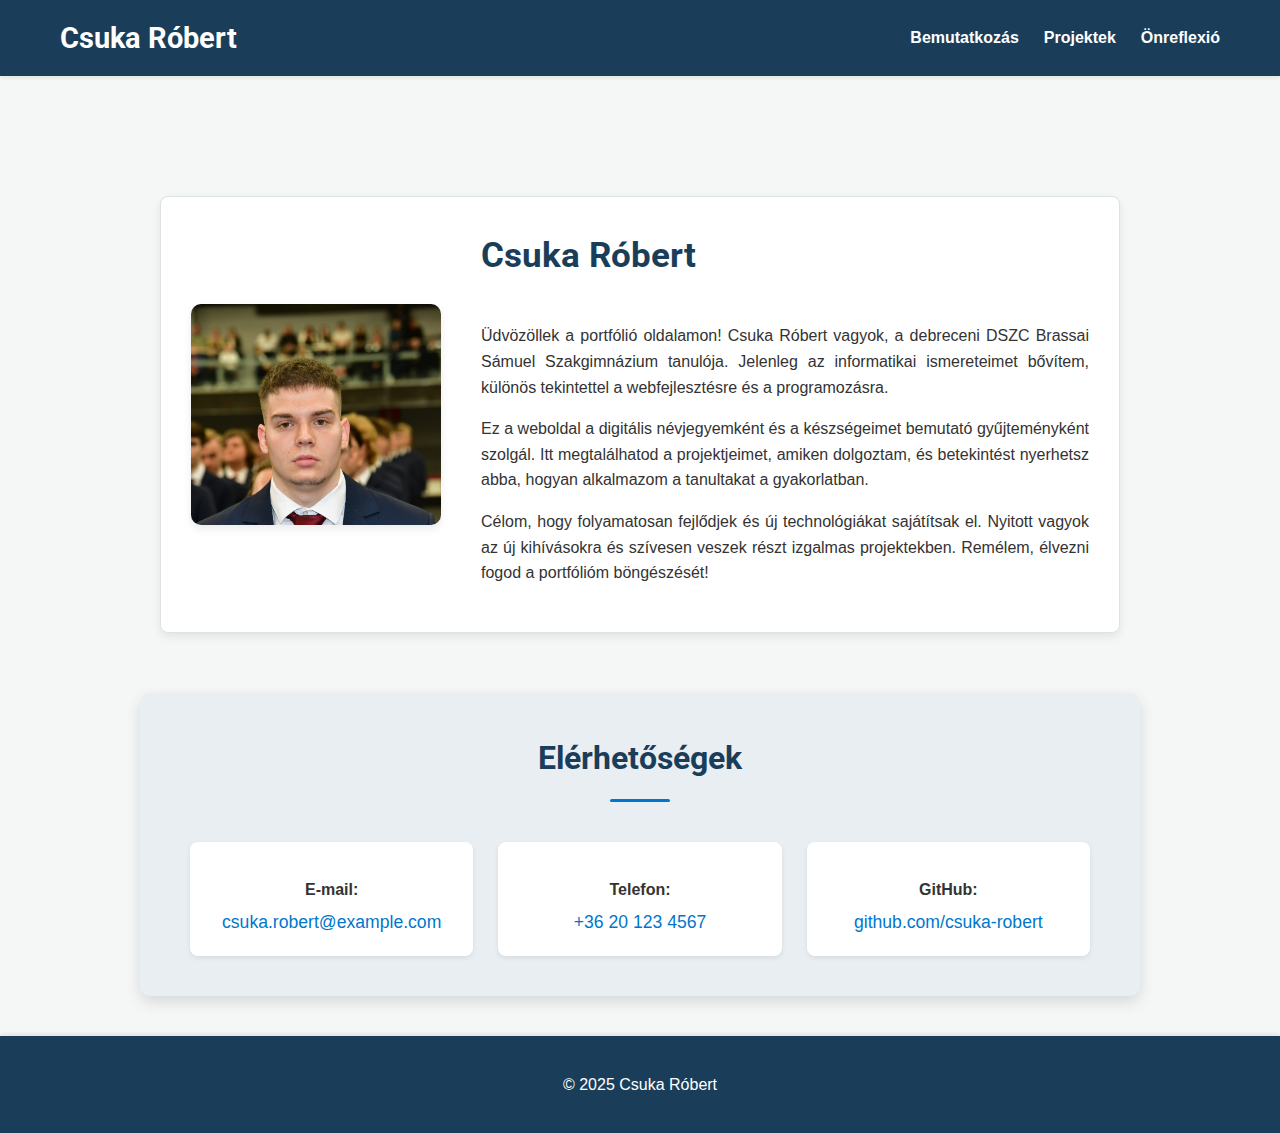
<file: index.html>
<!DOCTYPE html>
<html lang="hu">
    <head>
        <meta charset="UTF-8">
        <meta name="viewport" content="width=device-width, initial-scale=1.0">
        <title>Csuka Róbert Portfóliója</title>
        <link rel="stylesheet" href="style.css">
        <!-- Google Fonts link -->
        <link rel="preconnect" href="https://fonts.googleapis.com">
        <link rel="preconnect" href="https://fonts.gstatic.com" crossorigin>
        <link href="https://fonts.googleapis.com/css2?family=Roboto:wght@400;700&family=Open+Sans:wght@400;600&display=swap" rel="stylesheet">
    </head>
<body>

    <header>
        <div class="container"> <!-- CONTAINER HOZZÁADVA -->
            <nav class="navbar">
                <a href="index.html" class="logo">Csuka Róbert</a>
                <div class="hamburger" id="hamburger">
                    <span class="bar"></span>
                    <span class="bar"></span>
                    <span class="bar"></span>
                </div>
                <ul class="nav-links" id="nav-links">
                    <li><a href="index.html">Bemutatkozás</a></li>
                    <li><a href="projektek.html">Projektek</a></li>
                    <li><a href="onreflexio.htm">Önreflexió</a></li>

                </ul>
            </nav>
        </div> <!-- CONTAINER BEZÁRVA -->
    </header>

    <main>
        <div class="container"> <!-- CONTAINER HOZZÁADVA -->

             <section id="bemutatkozas">
                 <div class="bemutatkozas-tartalom">
                     <img src="images/profil_kep.jpeg" alt="Csuka Róbert profilképe helyőrző" class="profil-kep animate-on-scroll fade-in">

                     <div class="bemutatkozas-szoveg">
                         <h2 class="animate-on-scroll fade-in">Csuka Róbert</h2>
                         <p class="animate-on-scroll fade-in">
                             Üdvözöllek a portfólió oldalamon! Csuka Róbert vagyok, a debreceni DSZC Brassai Sámuel Szakgimnázium tanulója. Jelenleg az informatikai ismereteimet bővítem, különös tekintettel a webfejlesztésre és a programozásra.
                         </p>
                         <p class="animate-on-scroll fade-in">
                             Ez a weboldal a digitális névjegyemként és a készségeimet bemutató gyűjteményként szolgál. Itt megtalálhatod a projektjeimet, amiken dolgoztam, és betekintést nyerhetsz abba, hogyan alkalmazom a tanultakat a gyakorlatban.
                         </p>
                         <p class="animate-on-scroll fade-in">
                             Célom, hogy folyamatosan fejlődjek és új technológiákat sajátítsak el. Nyitott vagyok az új kihívásokra és szívesen veszek részt izgalmas projektekben. Remélem, élvezni fogod a portfólióm böngészését!
                         </p>
                     </div>
                 </div>
             </section>
             <section id="elerhetosegek" class="animate-on-scroll fade-in">
                <h2>Elérhetőségek</h2>
                <div class="elerhetoseg-lista">
                    <div class="elerhetoseg-elem">
                        <i class="fas fa-envelope icon"></i> <!-- E-mail ikon -->
                        <span>E-mail:</span> <a href="mailto:csuka.robert@example.com">csuka.robert@example.com</a>
                    </div>
                    <div class="elerhetoseg-elem">
                        <i class="fas fa-phone icon"></i> <!-- Telefon ikon -->
                        <span>Telefon:</span> <a href="tel:+36201234567">+36 20 123 4567</a>
                    </div>
                    <div class="elerhetoseg-elem">
                        <i class="fab fa-github icon"></i> <!-- GitHub ikon -->
                        <span>GitHub:</span> <a href="https://github.com/Robivaok1908" target="_blank">github.com/csuka-robert</a>
                    </div>
                    <!-- Ide jöhetnek további elérhetőségek, pl. weboldal, Twitter, stb. -->
                </div>
            </section>
            <!-- ELÉRHETŐSÉGEK SZEKCIÓ VÉGE -->

             <!-- További bemutatkozó tartalom -->
             <!-- Esetleg további szekciók ide -->

        </div> <!-- CONTAINER BEZÁRVA -->
    </main>
    
    <footer>
        <div class="container"> <!-- CONTAINER HOZZÁADVA -->
            <p>© 2025 Csuka Róbert</p>
        </div> <!-- CONTAINER BEZÁRVA -->
    </footer>

    <script src="script.js"></script>
</body>
</html>
</file>
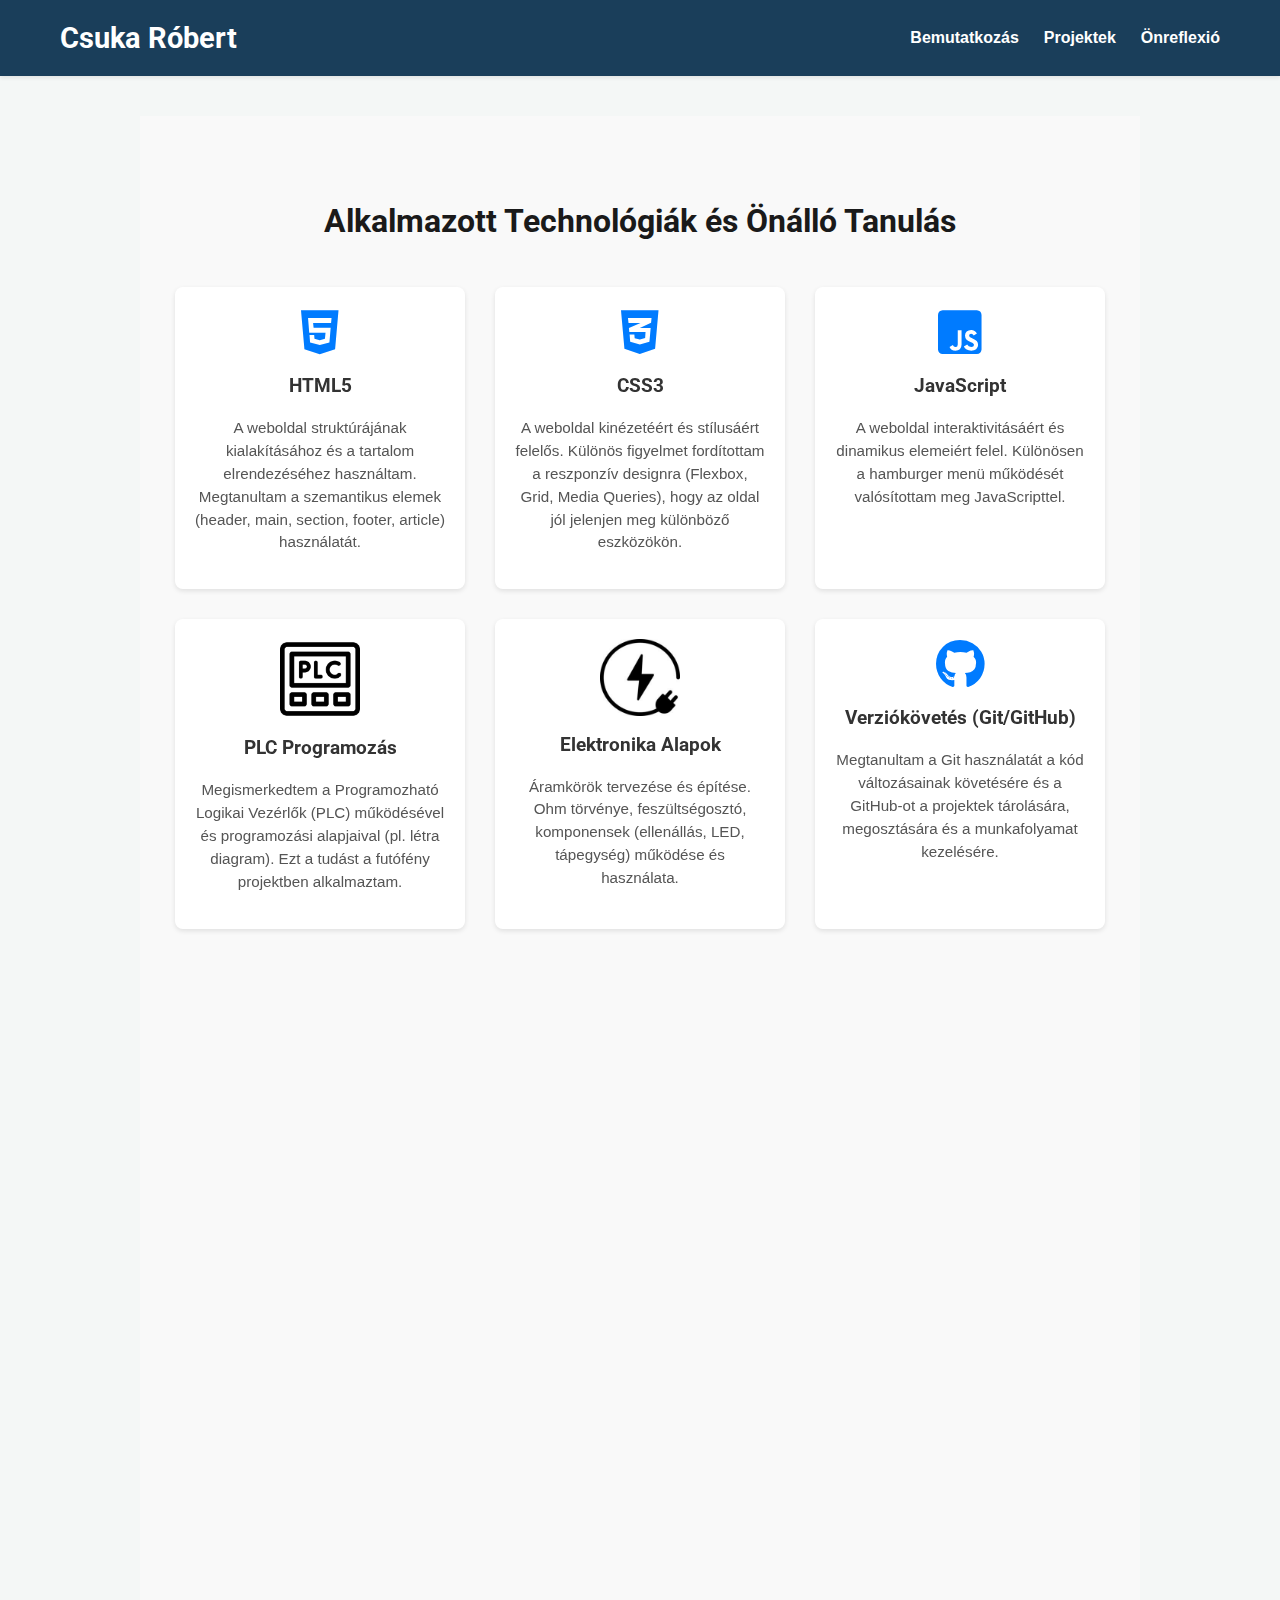
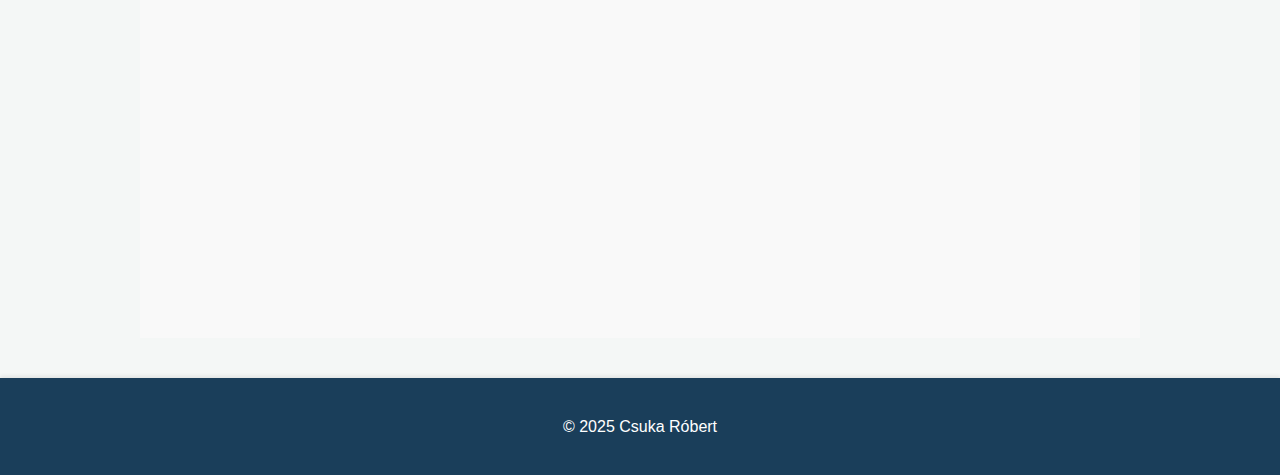
<file: onreflexio.htm>
<!DOCTYPE html>
<html lang="hu">
<head>
    <meta charset="UTF-8">
    <meta name="viewport" content="width=device-width, initial-scale=1.0">
    <title>Csuka Róbert Portfóliója</title>
    <link rel="stylesheet" href="style.css">
    <link rel="stylesheet" href="https://cdnjs.cloudflare.com/ajax/libs/font-awesome/6.0.0/css/all.min.css">
    <link href="https://unpkg.com/aos@2.3.1/dist/aos.css" rel="stylesheet">
    <link rel="preconnect" href="https://fonts.googleapis.com">
    <link rel="preconnect" href="https://fonts.gstatic.com" crossorigin>
    <link href="https://fonts.googleapis.com/css2?family=Roboto:wght@400;700&family=Open+Sans:wght@400;600&display=swap" rel="stylesheet">

    <style>
        /* Itt adhatsz meg stílusokat, amik csak ezen az oldalon érvényesek,
           vagy felülírják a globális style.css-t. */

        .onreflexio-szekcio {
            padding: 80px 0;
            background-color: #f9f9f9;
            text-align: center;
        }

        .onreflexio-szekcio h1 {
            color: #1a1a1a;
            margin-bottom: 40px;
        }

        .technologia-grid {
            display: grid;
            grid-template-columns: repeat(auto-fit, minmax(280px, 1fr));
            gap: 30px;
            max-width: 1000px;
            margin: 0 auto;
            padding: 0 15px;
        }

        .technologia-kartya {
            background-color: #fff;
            border-radius: 8px;
            box-shadow: 0 2px 5px rgba(0,0,0,0.1);
            padding: 20px;
            text-align: center;
            transition: transform 0.3s ease, box-shadow 0.3s ease;
        }

        .technologia-kartya:hover {
            transform: translateY(-5px);
            box-shadow: 0 4px 8px rgba(0,0,0,0.2);
        }

        .technologia-kartya img {
            max-width: 80px;
            height: auto;
            margin-bottom: 15px;
            display: block;
            margin-left: auto;
            margin-right: auto;
        }

         .technologia-kartya i {
             font-size: 50px;
             color: #007bff;
             margin-bottom: 15px;
         }


        .technologia-kartya h3 {
            color: #333;
            margin-bottom: 10px;
        }

        .technologia-kartya p {
            color: #555;
            font-size: 0.95em;
            line-height: 1.5;
        }

        /* Stílus a szöveges blokkoknak */
        .onreflexio-szoveg {
             max-width: 800px;
             margin: 40px auto 0 auto;
             text-align: left;
             padding: 0 15px;
        }

        .onreflexio-szoveg h2 {
             color: #333;
             margin-bottom: 20px;
             text-align: center;
        }

         /* Stílus a tárhely blokknak */
         .tarhely-info {
             max-width: 800px;
             margin: 40px auto 0 auto;
             text-align: left;
             padding: 25px;
             background-color: #eef;
             border-left: 5px solid #007bff;
             border-radius: 5px;
             box-shadow: 0 2px 5px rgba(0,0,0,0.05);
         }

         .tarhely-info h2 {
             color: #007bff;
             margin-top: 0;
             margin-bottom: 15px;
              text-align: center;
         }

         .tarhely-info p {
             color: #444;
             line-height: 1.6;
         }

         /* Stílus a biztonsági megjegyzésnek */
         .security-note {
             font-size: 0.9em; /* Kicsit kisebb betűméret */
             color: #d9534f; /* Pirosas szín a figyelmeztetéshez */
             margin-top: 15px;
             padding-top: 15px;
             border-top: 1px dashed #ccc; /* Szakaszoló vonal */
         }


        /* Reszponzív stílusok */
        @media(max-width: 768px) {
             .onreflexio-szekcio {
                 padding: 40px 0;
             }
             .onreflexio-szekcio h1 {
                 margin-bottom: 30px;
             }
             .technologia-grid {
                 gap: 20px;
             }
             .technologia-kartya {
                 padding: 15px;
             }
             .technologia-kartya img {
                 max-width: 60px;
             }
              .technologia-kartya i {
                  font-size: 40px;
              }
              .onreflexio-szoveg, .tarhely-info {
                  margin-top: 30px;
                  padding: 0 15px;
              }
               .tarhely-info {
                   padding: 20px 15px;
               }
               .onreflexio-szoveg h2, .tarhely-info h2 {
                   margin-bottom: 15px;
               }
               .security-note {
                   margin-top: 10px;
                   padding-top: 10px;
               }
        }

    </style>
</head>
<body>

    <header>
        <div class="container"> <!-- CONTAINER HOZZÁADVA -->
            <nav class="navbar">
                <a href="index.html" class="logo">Csuka Róbert</a>
                <div class="hamburger" id="hamburger">
                    <span class="bar"></span>
                    <span class="bar"></span>
                    <span class="bar"></span>
                </div>
                <ul class="nav-links" id="nav-links">
                    <li><a href="index.html">Bemutatkozás</a></li>
                    <li><a href="projektek.html">Projektek</a></li>
                    <li><a href="onreflexio.htm">Önreflexió</a></li>

                </ul>
            </nav>
        </div> <!-- CONTAINER BEZÁRVA -->
    </header>

    <main>
        <section class="onreflexio-szekcio">
            <div class="container">
                <h1>Alkalmazott Technológiák és Önálló Tanulás</h1>

                <div class="technologia-grid">
                    <!-- Technológia kártyák (mint korábban) -->
                    <div class="technologia-kartya" data-aos="slide-left">
                         <i class="fab fa-html5"></i>
                        <h3>HTML5</h3>
                        <p>
                            A weboldal struktúrájának kialakításához és a tartalom elrendezéséhez használtam. Megtanultam a szemantikus elemek (header, main, section, footer, article) használatát.
                        </p>
                    </div>

                    <div class="technologia-kartya" data-aos="slide-left">
                         <i class="fab fa-css3-alt"></i>
                        <h3>CSS3</h3>
                        <p>
                            A weboldal kinézetéért és stílusáért felelős. Különös figyelmet fordítottam a reszponzív designra (Flexbox, Grid, Media Queries), hogy az oldal jól jelenjen meg különböző eszközökön.
                        </p>
                    </div>

                    <div class="technologia-kartya" data-aos="slide-left">
                         <i class="fab fa-js-square"></i>
                        <h3>JavaScript</h3>
                        <p>
                            A weboldal interaktivitásáért és dinamikus elemeiért felel. Különösen a hamburger menü működését valósítottam meg JavaScripttel.
                        </p>
                    </div>

                    <div class="technologia-kartya" data-aos="slide-left">
                         <img src="images/plcikon.png" alt="PLC ikon">
                        <h3>PLC Programozás</h3>
                        <p>
                            Megismerkedtem a Programozható Logikai Vezérlők (PLC) működésével és programozási alapjaival (pl. létra diagram). Ezt a tudást a futófény projektben alkalmaztam.
                        </p>
                    </div>

                     <div class="technologia-kartya" data-aos="slide-left">
                          <img src="images/electricity-icon-vector.jpg" alt="Elektronika ikon">
                         <h3>Elektronika Alapok</h3>
                         <p>
                             Áramkörök tervezése és építése. Ohm törvénye, feszültségosztó, komponensek (ellenállás, LED, tápegység) működése és használata.
                         </p>
                     </div>

                     <div class="technologia-kartya" data-aos="slide-left">
                          <i class="fab fa-github"></i>
                         <h3>Verziókövetés (Git/GitHub)</h3>
                         <p>
                             Megtanultam a Git használatát a kód változásainak követésére és a GitHub-ot a projektek tárolására, megosztására és a munkafolyamat kezelésére.
                         </p>
                     </div>

                    <!-- További technológia kártyák ide -->

                </div> <!-- End of .technologia-grid -->

                <!-- Önálló tanulási folyamat szöveg -->
                <div class="onreflexio-szoveg" data-aos="fade-up">
                    <h2>Önálló Tanulási Folyamat</h2>
                    <p>
                        Ez a portfólió weboldal és a rajta bemutatott projektek nagyrészt önálló tanulási folyamat eredményei. Számos online forrást (dokumentációk, tutorialok, online kurzusok), videót és fórumot használtam a szükséges ismeretek megszerzéséhez.
                        <br><br>
                        A webfejlesztés terén a  HTML, CSS és JavaScript  alapjait sajátítottam el, különös hangsúlyt fektetve a reszponzív designra, hogy az oldal minden eszközön jól használható legyen.
                        <br><br>
                        Az  ipari automatizálás és elektronika  területén a  PLC programozás  és az alapvető  elektronikai áramkörök  működését és tervezését tanulmányoztam. A projektek gyakorlati tapasztalatot nyújtottak a tanult elvek alkalmazásában.
                        <br><br>
                        A  Git és GitHub  használata elengedhetetlen volt a projektek verziókövetéséhez és a fejlődés dokumentálásához. Ez a módszer segített a munka szervezésében és a későbbi visszatekintésben.
                        <br><br>
                        Hiszem, hogy az önálló tanulás és a folyamatos fejlődés kulcsfontosságú a mai gyorsan változó technológiai környezetben. Nyitott vagyok új technológiák és módszerek megismerésére.
                    </p>
                </div>

                <!-- Új blokk a tárhely és domain információval -->
                <div class="tarhely-info" data-aos="fade-up">
                    <h2>A Weboldal Elhelyezése (Tárhely és Domain)</h2>
                    <p>
                        Ezt a portfólió weboldalt a  Nethely.hu  szolgáltatójánál helyeztem el. Egy  1 GB tárhelyes csomagot  választottam, ami a jelenlegi tartalomhoz bőven elegendő, és a vásárlás során  kedvező áron  sikerült hozzájutnom. A tárhely kiválasztása és beállítása is része volt a weboldal elkészítésének, ami újabb gyakorlati tapasztalatot jelentett a weboldal publikálásával kapcsolatban.
                    </p>
                    <p class="security-note">
                        Jelenleg a weboldal egy ingyenes aldomain néven érhető el a Nethely.hu jóvoltából. Ennek a megoldásnak a hátránya, hogy a weboldal  HTTP protokollon  keresztül működik, nem pedig a biztonságosabb  HTTPS-en . Ez azt jelenti, hogy az adatok átvitele nem titkosított. Tisztában vagyok ezzel a korláttal, és a jövőben fontolóra veszem egy saját domain név regisztrálását és egy SSL tanúsítvány beszerzését a HTTPS kapcsolat biztosítása érdekében.
                    </p>
                </div>


            </div> <!-- End of .container -->
        </section>
    </main>

    <footer>
        <div class="container"> <!-- CONTAINER HOZZÁADVA -->
            <p>© 2025 Csuka Róbert</p>
        </div> <!-- CONTAINER BEZÁRVA -->
    </footer>

    <!-- Hamburger menü JavaScript -->
    <script>
        const hamburger = document.querySelector('.hamburger');
        const navLinks = document.querySelector('.nav-links');

        if (hamburger && navLinks) {
            hamburger.addEventListener('click', () => {
                navLinks.classList.toggle('active');
                hamburger.classList.toggle('active');
            });

            document.querySelectorAll('.nav-links a').forEach(link => {
                link.addEventListener('click', () => {
                    if (navLinks.classList.contains('active')) {
                        navLinks.classList.remove('active');
                        hamburger.classList.remove('active');
                    }
                });
            });
        }
    </script>


<script src="https://unpkg.com/aos@2.3.1/dist/aos.js"></script>
<script>
  AOS.init();
</script>
</body>
</html>
</file>
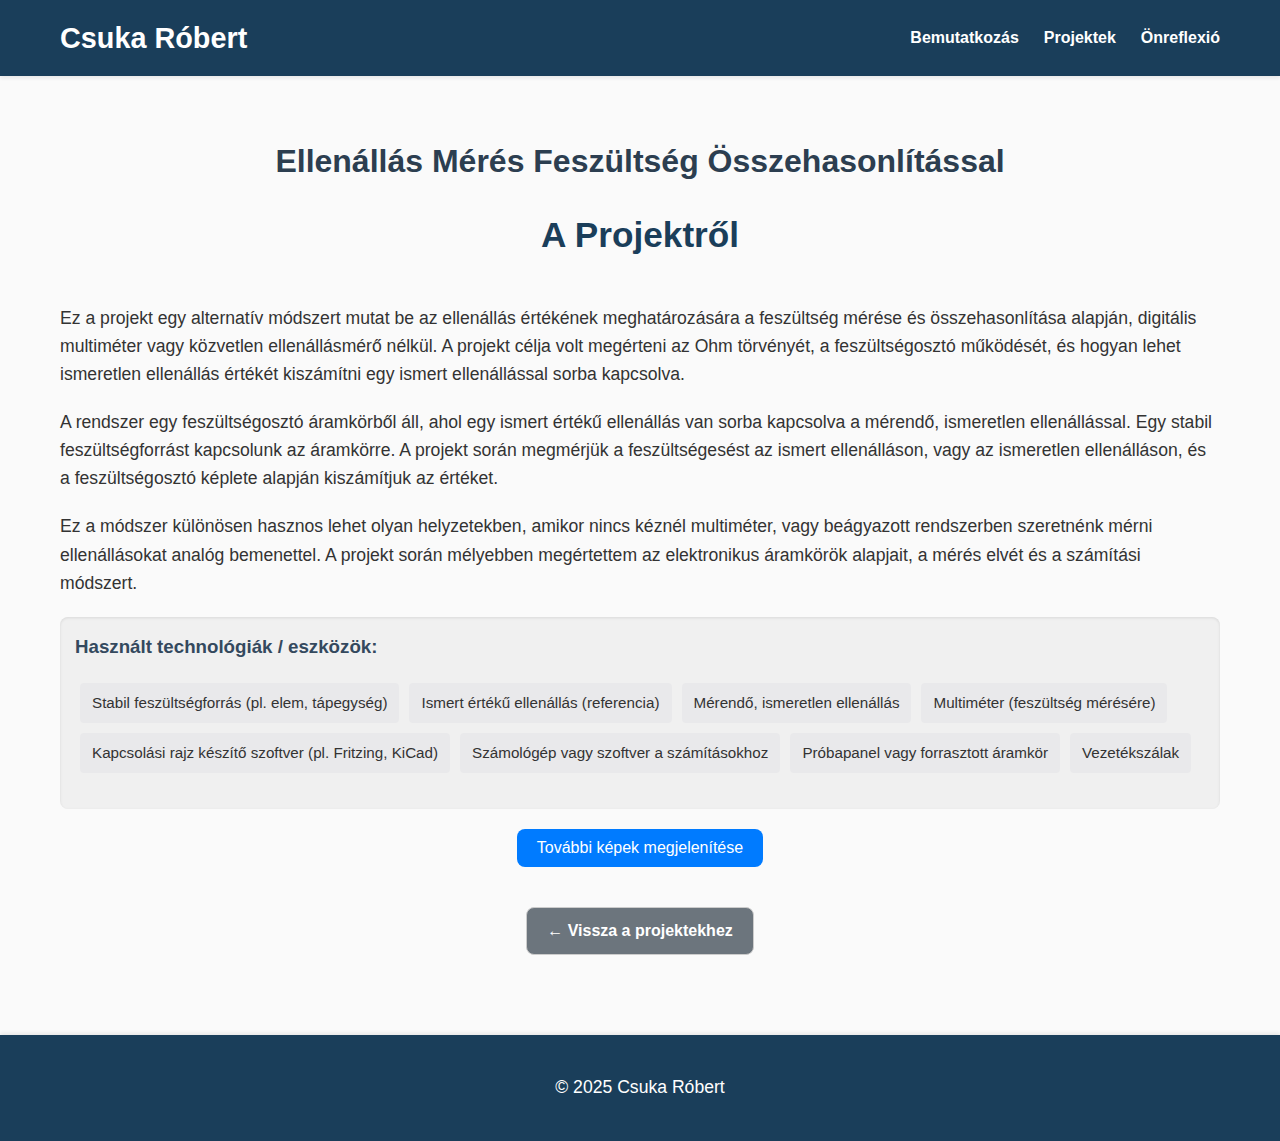
<file: projekt/ellenallas_meres.html>
<!DOCTYPE html>
<html lang="hu">
<head>
<meta charset="UTF-8" />
<meta name="viewport" content="width=device-width, initial-scale=1.0" />
<title>Ellenállás Mérés Feszültség Összehasonlítással - A Te Neved</title>
<link rel="stylesheet" href="../style.css">
<style>
  body {
    font-family: Arial, sans-serif;
    line-height: 1.6;
    background-color: #fafafa;
    color: #333;
    margin: 0;
    padding: 0;
  }
  .content {
    max-width: 1200px;
    margin: 0 auto;
    padding: 20px;
  }
  h1 {
    text-align: center;
    margin-bottom: 20px;
    color: #2c3e50;
  }
  /* Fő kép */
  .main-image {
    display: block;
    margin: 20px auto;
    max-width: 800px;
    width: 100%;
    border-radius: 8px;
    box-shadow: 0 4px 8px rgba(0,0,0,0.2);
  }
  /* Szövegek */
  p {
    margin-bottom: 20px;
    font-size: 1.1em;
  }
  /* Technológiák szekció */
  .projekt-technologies {
    background-color: #f0f0f0;
    padding: 15px;
    border-radius: 8px;
    box-shadow: inset 0 1px 3px rgba(0,0,0,0.1);
    margin-top: 20px;
  }

  .projekt-technologies h3 {
    margin-top: 0;
    margin-bottom: 10px;
    color: #34495e;
  }

  .projekt-technologies ul {
    list-style: none;
    padding: 0;
    display: flex;
    flex-wrap: wrap;
  }

  .projekt-technologies li {
    background-color: #e9e9eb;
    margin: 5px;
    padding: 8px 12px;
    border-radius: 4px;
    font-size: 0.95em;
    transition: background-color 0.3s;
  }

  .projekt-technologies li:hover {
    background-color: #d0d0d0;
  }
  /* További képek */
  .tovabbi-kepek {
    display: flex;
    flex-wrap: wrap;
    justify-content: center;
    margin-top: 30px;
    display: none; /* kezdetben elrejtve */
  }
  .kepek-kartya {
    display: inline-block;
    max-width: 200px;
    margin: 10px;
    padding: 10px;
    background: #fff;
    border-radius: 8px;
    box-shadow: 0 2px 6px rgba(0,0,0,0.1);
    cursor: pointer;
    transition: transform 0.3s;
    text-align: center;
  }
  .kepek-kartya.megnagyitott {
    transform: scale(3);
    z-index: 10;
    position: relative;
  }
  .kepek-kartya img {
    max-width: 100%;
    height: auto;
    border-radius: 4px;
  }
  /* Gombok */
  .gombok {
    display: flex;
    flex-direction: column;
    align-items: center;
    gap: 10px;
    margin-top: 20px;
  }
  #toggle-kepek {
    padding: 10px 20px;
    font-size: 1em;
    border: none;
    border-radius: 8px;
    background-color: #007bff;
    color: #fff;
    cursor: pointer;
    transition: background-color 0.3s;
  }
  #toggle-kepek:hover {
    background-color: #0056b3;
  }
  .back-button {
    display: inline-block;
    margin-top: 30px;
    padding: 10px 20px;
    background-color: #6c757d;
    color: white;
    border-radius: 8px;
    text-decoration: none;
    font-weight: bold;
  }
  .back-button:hover {
    background-color: #5a6268;
  }
</style>
</head>
<body>

    <header>
        <div class="container"> <!-- CONTAINER HOZZÁADVA -->
            <nav class="navbar">
                <a href="index.html" class="logo">Csuka Róbert</a>
                <div class="hamburger" id="hamburger">
                    <span class="bar"></span>
                    <span class="bar"></span>
                    <span class="bar"></span>
                </div>
                <ul class="nav-links" id="nav-links">
                    <li><a href="index.html">Bemutatkozás</a></li>
                    <li><a href="projektek.html">Projektek</a></li>
                    <li><a href="onreflexio.htm">Önreflexió</a></li>

                </ul>
            </nav>
        </div> <!-- CONTAINER BEZÁRVA -->
    </header>

<main>
  <div class="content">
    <h1>Ellenállás Mérés Feszültség Összehasonlítással</h1>
    <!-- Fő kép -->
 

    <h2>A Projektről</h2>
    <p>
      Ez a projekt egy alternatív módszert mutat be az ellenállás értékének meghatározására a feszültség mérése és összehasonlítása alapján, digitális multiméter vagy közvetlen ellenállásmérő nélkül. A projekt célja volt megérteni az Ohm törvényét, a feszültségosztó működését, és hogyan lehet ismeretlen ellenállás értékét kiszámítni egy ismert ellenállással sorba kapcsolva.
    </p>
    <p>
      A rendszer egy feszültségosztó áramkörből áll, ahol egy ismert értékű ellenállás van sorba kapcsolva a mérendő, ismeretlen ellenállással. Egy stabil feszültségforrást kapcsolunk az áramkörre. A projekt során megmérjük a feszültségesést az ismert ellenálláson, vagy az ismeretlen ellenálláson, és a feszültségosztó képlete alapján kiszámítjuk az értéket.
    </p>
    <p>
      Ez a módszer különösen hasznos lehet olyan helyzetekben, amikor nincs kéznél multiméter, vagy beágyazott rendszerben szeretnénk mérni ellenállásokat analóg bemenettel. A projekt során mélyebben megértettem az elektronikus áramkörök alapjait, a mérés elvét és a számítási módszert.
    </p>

    <!-- Használt technológiák -->
    <div class="projekt-technologies">
      <h3>Használt technológiák / eszközök:</h3>
      <ul>
        <li>Stabil feszültségforrás (pl. elem, tápegység)</li>
        <li>Ismert értékű ellenállás (referencia)</li>
        <li>Mérendő, ismeretlen ellenállás</li>
        <li>Multiméter (feszültség mérésére)</li>
        <li>Kapcsolási rajz készítő szoftver (pl. Fritzing, KiCad)</li>
        <li>Számológép vagy szoftver a számításokhoz</li>
        <li>Próbapanel vagy forrasztott áramkör</li>
        <li>Vezetékszálak</li>
      </ul>
    </div>

    <!-- További képek -->
    <div class="tovabbi-kepek" id="tovabbi-kepek">
      <div class="kepek-kartya">
        <img src="../images/ni-multisim-png (2).PNG" alt="Kapcsolási rajz" />
        <p>Kapcsolási rajz</p>
      </div>
      <div class="kepek-kartya">
        <img src="../images/projekt_1.png" alt="Prototípus" />
        <p>Prototípus felvétel</p>
      </div>
      <div class="kepek-kartya">
        <img src="../images/ni multisim.png" alt="Másik példa" />
        <p>Másik mérés példája</p>
      </div>
    </div>

    <!-- Gombok -->
    <div class="gombok">
      <button id="toggle-kepek">További képek megjelenítése</button>
      <a href="../projektek.html" class="back-button">← Vissza a projektekhez</a>
    </div>
  </div>
</main>

    <footer>
        <div class="container"> <!-- CONTAINER HOZZÁADVA -->
            <p>© 2025 Csuka Róbert</p>
        </div> <!-- CONTAINER BEZÁRVA -->
    </footer>

<script>
  // Képek megjelenítésének váltása
  const toggleBtn = document.getElementById('toggle-kepek');
  const kepekDiv = document.getElementById('tovabbi-kepek');

  toggleBtn.addEventListener('click', () => {
    if (kepekDiv.style.display === 'none' || kepekDiv.style.display === '') {
      kepekDiv.style.display = 'flex';
      toggleBtn.textContent = 'További képek elrejtése';
    } else {
      kepekDiv.style.display = 'none';
      toggleBtn.textContent = 'További képek megjelenítése';
    }
  });

  // Kattintásra nagyítás
  document.querySelectorAll('.kepek-kartya').forEach(kartya => {
    kartya.addEventListener('click', () => {
      kartya.classList.toggle('megnagyitott');
    });
  });
</script>

</body>
</html>
</file>
<file: style.css>
/* style.css - Teljes CSS kód az új színpalettával és struktúrával */

/* CSS Változók a Színpalettához */
:root {
    --color-primary: #0077CC;         /* Elsődleges szín (kék) - Gombok, Linkek, Kiemelések, Hamburger ikon */
    --color-secondary: #1A3E5A;        /* Másodlagos szín (sötétkék) - Címek, Fejléc háttér, Fontos szöveg */
    --color-accent: #FF6B6B;           /* Akcent szín (korall) - Különleges elemek, ikonok hover */
    --color-background-light: #F4F7F6;  /* Világos háttér - Oldal alap háttere */
    --color-background-medium: #E9EEF2; /* Közepes háttér - Szekciók hátere az elválasztáshoz (pl. Elérhetőségek) */
    --color-text-dark: #333333;        /* Sötét szöveg szín - Jól olvasható a világos háttereken */
    --color-card-background: #FFFFFF;  /* Kártya háttér - Fehér (pl. elérhetőség elemek, bemutatkozás blokk) */
    --color-border-light: #DDE2E6;     /* Világos szegély/vonal - Vonalak, elválasztók */
    --color-shadow-light: rgba(0, 0, 0, 0.08); /* Lágy árnyék */
    --color-shadow-medium: rgba(0, 0, 0, 0.12); /* Közepes árnyék */
    --color-shadow-strong: rgba(0, 0, 0, 0.15); /* Erős árnyék */
}

/* Alapértelmezett stílusok */
body {
    margin: 0;
    font-family: 'Arial', sans-serif; /* Használjuk az Arial-t, ha nincs Open Sans/Roboto importálva */
    line-height: 1.6;
    color: var(--color-text-dark);
    background-color: var(--color-background-light);
    box-sizing: border-box;
}

*, *::before, *::after {
    box-sizing: inherit;
}

h1, h2, h3, h4, h5, h6 {
    font-family: 'Roboto', sans-serif; /* Használjuk a Robotot, ha beimportáltad */
    color: var(--color-secondary);
    margin-top: 0;
    margin-bottom: 20px;
}

h2 {
    font-size: 2.2em;
    text-align: center;
    margin-bottom: 40px;
}

.container {
    max-width: 1200px;
    margin: 0 auto;
    padding: 0 20px;
}

header {
    background-color: var(--color-secondary);
    padding: 15px 0;
    box-shadow: 0 2px 4px var(--color-shadow-light);
}

.navbar {
    display: flex;
    justify-content: space-between;
    align-items: center;
}

.logo {
    text-decoration: none;
    color: #ffffff;
    font-size: 1.8em;
    font-weight: bold;
    font-family: 'Roboto', sans-serif; /* Logó betűtípusa */
}

.nav-links {
    list-style: none;
    margin: 0;
    padding: 0;
    display: flex;
}

.nav-links li {
    margin-left: 25px;
}

.nav-links a {
    text-decoration: none;
    color: #ffffff;
    padding: 5px 0;
    transition: color 0.3s ease;
    font-weight: 600;
}

.nav-links a:hover {
    color: var(--color-primary);
}

.hamburger {
    display: none;
    flex-direction: column;
    cursor: pointer;
    padding: 5px;
    z-index: 1001;
}

.hamburger .bar {
    width: 25px;
    height: 3px;
    background-color: #ffffff;
    margin: 4px 0;
    transition: transform 0.3s ease, opacity 0.3s ease;
}

main {
    padding: 40px 0;
    min-height: calc(100vh - 120px);
}

footer {
    background-color: var(--color-secondary);
    text-align: center;
    padding: 20px 0;
    color: #ffffff;
    box-shadow: 0 -2px 4px var(--color-shadow-light);
}

/* Szekció alap stílusok */
section {
    padding: 60px 20px;
    margin: 0 auto;
    max-width: 1000px; /* Alapértelmezett max szélesség a legtöbb szekciónak */
}

/* Bemutatkozás szekció stílusai */
#bemutatkozas {
    text-align: center;
}

.bemutatkozas-tartalom {
    display: flex;
    align-items: center;
    gap: 40px;
    background-color: var(--color-card-background);
    border: 1px solid var(--color-border-light);
    border-radius: 8px;
    padding: 30px;
    box-shadow: 0 4px 10px var(--color-shadow-light);
    margin-top: 20px;
}

.profil-kep {
    width: 250px;
    height: auto;
    border-radius: 10px;
    box-shadow: 0 4px 8px var(--color-shadow-light);
    flex-shrink: 0;
}

.bemutatkozas-szoveg {
    flex-grow: 1;
    text-align: justify; /* Sor kizárt igazítás */
}

.bemutatkozas-szoveg h2 {
    margin-top: 0;
    color: var(--color-secondary);
    text-align: left;
}

/* Elérhetőségek szekció stílusai */
#elerhetosegek {
    background-color: var(--color-background-medium);
    border-radius: 10px;
    padding: 40px;
    box-shadow: 0 6px 15px var(--color-shadow-medium);
    text-align: center;
}

#elerhetosegek h2 {
    color: var(--color-secondary);
    margin-bottom: 40px;
    font-size: 2em;
    position: relative;
}

/* Aláhúzás a címsor alá */
#elerhetosegek h2::after {
    content: '';
    display: block;
    width: 60px;
    height: 3px;
    background-color: var(--color-primary);
    margin: 15px auto 0;
    border-radius: 2px;
}

.elerhetoseg-lista {
    display: grid;
    grid-template-columns: repeat(auto-fit, minmax(280px, 1fr));
    gap: 25px;
    max-width: 900px;
    margin: 0 auto;
}

.elerhetoseg-elem {
    background-color: var(--color-card-background);
    border-radius: 8px;
    padding: 20px;
    box-shadow: 0 2px 5px var(--color-shadow-light);
    transition: transform 0.3s ease, box-shadow 0.3s ease;
    display: flex;
    flex-direction: column;
    align-items: center;
    text-align: center;
}

.elerhetoseg-elem:hover {
    transform: translateY(-5px);
    box-shadow: 0 8px 20px var(--color-shadow-medium);
}

.elerhetoseg-elem .icon {
    color: var(--color-primary);
    font-size: 2.5em;
    margin-bottom: 15px;
    transition: color 0.3s ease;
}

.elerhetoseg-elem:hover .icon {
     color: var(--color-accent);
}

.elerhetoseg-elem span {
    font-weight: bold;
    color: var(--color-text-dark);
    margin-bottom: 5px;
    display: block;
}

.elerhetoseg-elem a {
    color: var(--color-primary);
    text-decoration: none;
    font-size: 1.1em;
    transition: color 0.3s ease;
    word-break: break-word;
}

.elerhetoseg-elem a:hover {
    color: var(--color-accent);
    text-decoration: underline;
}

/* Projektek szekció stílusok */
#projektek {
    background-color: var(--color-background-light);
}

#projektek h2 {
    margin-bottom: 40px;
    position: relative;
}

/* Aláhúzás a projektek címsor alá */
#projektek h2::after {
    content: '';
    display: block;
    width: 60px;
    height: 3px;
    background-color: var(--color-primary);
    margin: 15px auto 0;
    border-radius: 2px;
}

/* Projekt Lista Grid Konténer */
.projekt-lista-grid {
    display: grid;
    grid-template-columns: repeat(auto-fit, minmax(280px, 1fr));
    gap: 20px;
    margin: 20px auto;
    max-width: 1200px; /* Kicsit szélesebb lehet a projektek lista */
    padding: 0 20px;
}

/* Projekt Kártya Stílus */
.projekt-kartya {
    border: 1px solid var(--color-border-light);
    border-radius: 8px;
    overflow: hidden;
    box-shadow: 0 4px 8px var(--color-shadow-light);
    transition: transform 0.3s ease, box-shadow 0.3s ease;
    display: flex;
    flex-direction: column;
    background-color: var(--color-card-background);
}

.projekt-kartya:hover {
    transform: translateY(-5px);
    box-shadow: 0 8px 16px var(--color-shadow-medium);
}

.projekt-kartya-kep {
    width: 100%;
    height: 180px;
    object-fit: cover;
    display: block;
}

.projekt-kartya-tartalom {
    padding: 15px;
    flex-grow: 1;
    display: flex;
    flex-direction: column;
    justify-content: space-between;
    align-items: flex-start;
}

.projekt-kartya-tartalom h3 {
    margin-top: 0;
    margin-bottom: 5px;
    font-size: 1.3em;
    color: var(--color-secondary);
}

.projekt-kartya-tartalom p {
    margin-bottom: 15px;
    color: var(--color-text-dark);
    flex-grow: 1;
}

/* Stílus a gombokat tartalmazó div-hez a projekt kártyán */
.projekt-kartya-tartalom .projekt-gombok {
    display: flex;
    gap: 10px;
    margin-top: auto;
    flex-wrap: wrap;
    justify-content: flex-start;
}

/* Általános gomb stílusok */
.btn {
    display: inline-block;
    padding: 10px 20px;
    text-decoration: none;
    border-radius: 5px;
    font-weight: bold;
    transition: background-color 0.3s ease, color 0.3s ease, border-color 0.3s ease;
    cursor: pointer;
    text-align: center;
    white-space: nowrap;
}

.btn-primary {
    background-color: var(--color-primary);
    color: white;
    border: 1px solid var(--color-primary);
}

.btn-primary:hover {
    background-color: #0056b3;
    border-color: #004085;
    color: white;
}

.btn-secondary {
    background-color: #6c757d;
    color: white;
    border: 1px solid #6c757d;
}

.btn-secondary:hover {
    background-color: #5a6268;
    border-color: #545b62;
    color: white;
}

/* === Projekt Részletek Oldal Stílusok === */

/* Projekt Részletek Szekció */
.projekt-reszletek-szekcio {
    background-color: var(--color-background-light);
    text-align: center;
    padding: 80px 0; /* Konkrét padding a részletek oldal szekcióhoz */
}

.projekt-reszletek-szekcio h1 {
    color: var(--color-secondary);
    margin-bottom: 40px;
    font-size: 2.5em;
    position: relative;
}

.projekt-reszletek-szekcio h1::after {
    content: '';
    display: block;
    width: 80px;
    height: 4px;
    background-color: var(--color-primary);
    margin: 15px auto 0;
    border-radius: 2px;
}

.projekt-reszletek-tartalom {
    display: flex;
    flex-direction: column; /* Alapértelmezetten oszlop elrendezés */
    gap: 40px;
    align-items: center;
    max-width: 1000px;
    margin: 0 auto;
}

.projekt-kep-kontener {
    max-width: 100%;
    margin: 0 auto;
    box-shadow: 0 6px 15px var(--color-shadow-medium);
    border-radius: 8px;
    overflow: hidden;
    background-color: var(--color-card-background);
    padding: 10px;
    border: 1px solid var(--color-border-light);
    width: 100%;
    text-align: center;
}

.projekt-reszletek-media {
    max-width: 100%;
    height: auto;
    display: block;
    border-radius: 5px;
}

.projekt-leiras-blokk {
    text-align: left;
    max-width: 100%;
    background-color: var(--color-card-background);
    padding: 30px;
    border-radius: 8px;
    box-shadow: 0 4px 10px var(--color-shadow-light);
    border: 1px solid var(--color-border-light);
    flex-grow: 1;
}

.projekt-leiras-blokk h2 {
    color: var(--color-secondary);
    text-align: left;
    margin-bottom: 20px;
    font-size: 1.8em;
    position: relative;
}

.projekt-leiras-blokk h2::after {
    content: '';
    display: block;
    width: 50px;
    height: 3px;
    background-color: var(--color-primary);
    margin: 10px 0 0;
    border-radius: 2px;
}

.projekt-leiras-blokk h3 {
    color: var(--color-primary);
    margin-top: 25px;
    margin-bottom: 10px;
    font-size: 1.4em;
}

.projekt-leiras-blokk p {
    margin-bottom: 15px;
    color: var(--color-text-dark);
}

.projekt-leiras-blokk ul {
    margin-bottom: 15px;
    padding-left: 20px;
    color: var(--color-text-dark);
    list-style: disc inside;
}

.projekt-leiras-blokk ul li {
    margin-bottom: 8px;
}

.technologia-cimkek {
    display: flex;
    flex-wrap: wrap;
    gap: 10px;
    margin-top: 15px;
    margin-bottom: 25px;
}

.technologia-cimkek span {
    background-color: var(--color-background-medium);
    color: var(--color-secondary);
    padding: 5px 12px;
    border-radius: 20px;
    font-size: 0.9em;
    font-weight: 600;
    border: 1px solid var(--color-border-light);
    box-shadow: 0 1px 3px var(--color-shadow-light);
}

/* Projekt gombok a dedikált oldalon */
.projekt-akciok {
    display: flex;
    flex-wrap: wrap;
    gap: 15px;
    margin-top: 30px;
    justify-content: center;
}

/* Vissza gomb stílusa */
.back-button {
    display: inline-block;
    background-color: #f0f0f0;
    color: #333;
    padding: 10px 15px;
    margin-bottom: 20px;
    text-decoration: none;
    border: 1px solid #ccc;
    border-radius: 5px;
    transition: background-color 0.3s ease;
}

.back-button:hover {
    background-color: #ddd;
}

/* CSS a kép és a videó elrendezéséhez a Jelzőrendszer oldalon (ha ez egy specifikus oldal) */
/* Ha ez csak egy példa volt, és minden projekt részletek oldalon lehet kép/videó,
   akkor a .projekt-kep-kontener és .projekt-reszletek-media stílusok már kezelik ezt.
   Ez a blokk csak akkor kell, ha van valami extra specifikus a Jelzőrendszer oldalra. */
/*
.project-image-container {
    text-align: center;
    margin-bottom: 30px;
}

.project-main-image {
    max-width: 100%;
    height: auto;
    border-radius: 8px;
    box-shadow: 0 4px 8px rgba(0,0,0,0.2);
}

.project-video-container {
    margin-top: 30px;
    background-color: #f9f9f9;
    padding: 20px;
    border-radius: 8px;
    box-shadow: 0 2px 5px rgba(0,0,0,0.1);
    text-align: center;
}

.project-video-container h3 {
    margin-top: 0;
    color: #555;
    margin-bottom: 15px;
}

.project-video-container video {
    max-width: 100%;
    height: auto;
}
*/


/* === Reszponzív Stílusok === */
@media (max-width: 991px) {
    /* Általános kisebb képernyő beállítások (pl. 992px alatt) */
    .projekt-reszletek-tartalom {
        flex-direction: column;
        align-items: center;
    }

    .projekt-kep-kontener,
    .projekt-leiras-blokk {
        min-width: unset;
        width: 100%;
        max-width: 600px; /* Kicsit korlátozzuk a szélességet mobilon is */
    }
}


@media (max-width: 768px) {
    section {
        padding: 40px 15px;
    }

    h2 {
        font-size: 1.8em;
        margin-bottom: 30px;
    }

    header {
        padding: 10px 15px;
    }

    header .logo {
        font-size: 1.5em;
    }

    .nav-links {
        display: none;
        flex-direction: column;
        width: 100%;
        background-color: var(--color-background-medium);
        position: absolute;
        top: 60px;
        left: 0;
        padding: 10px 0;
        box-shadow: 0 2px 5px var(--color-shadow-light);
        z-index: 1000;
    }

    .nav-links.active {
        display: flex;
    }

    .nav-links li {
        margin: 10px 20px;
    }

    .nav-links a {
         padding: 10px 0;
         border-bottom: 1px solid var(--color-border-light);
         color: var(--color-text-dark);
    }

    .nav-links li:last-child a {
        border-bottom: none;
    }

    .nav-links a:hover {
        color: var(--color-primary);
    }

    .hamburger {
        display: flex;
    }

    .hamburger.active .bar:nth-child(1) {
        transform: translateY(7px) rotate(45deg);
        background-color: var(--color-primary);
    }

    .hamburger.active .bar:nth-child(2) {
        opacity: 0;
    }

    .hamburger.active .bar:nth-child(3) {
        transform: translateY(-7px) rotate(-45deg);
        background-color: var(--color-primary);
    }

    /* Reszponzív bemutatkozás szekció */
    .bemutatkozas-tartalom {
        flex-direction: column;
        text-align: center;
        gap: 20px;
        padding: 20px;
    }

    .profil-kep {
        width: 180px;
    }

    .bemutatkozas-szoveg {
        text-align: justify;
    }

    .bemutatkozas-szoveg h2 {
        text-align: center;
    }

    /* Elérhetőségek szekció reszponzív stílusai */
    #elerhetosegek {
        padding: 30px 20px;
    }

    #elerhetosegek h2 {
        font-size: 1.8em;
        margin-bottom: 30px;
    }

    .elerhetoseg-lista {
        grid-template-columns: 1fr;
        gap: 20px;
    }

    .elerhetoseg-elem {
        padding: 15px;
    }

    .elerhetoseg-elem .icon {
        font-size: 2em;
        margin-bottom: 10px;
    }

    .elerhetoseg-elem span {
        font-size: 0.95em;
    }

    .elerhetoseg-elem a {
        font-size: 1em;
    }

    /* Projektek szekció reszponzív stílusai */
    .projekt-lista-grid {
        grid-template-columns: repeat(auto-fit, minmax(250px, 1fr));
        gap: 20px;
    }

    .projekt-kartya-tartalom .projekt-gombok {
        justify-content: center;
    }

    /* Projekt Részletek oldal reszponzív stílusai */
    .projekt-reszletek-szekcio {
        padding: 40px 0;
    }

    .projekt-reszletek-szekcio h1 {
        font-size: 2em;
        margin-bottom: 30px;
    }

     .projekt-reszletek-szekcio h1::after {
        width: 60px;
        height: 3px;
        margin: 10px auto 0;
    }

    .projekt-reszletek-tartalom {
        gap: 30px;
    }

    .projekt-kep-kontener {
        padding: 5px;
    }

    .projekt-leiras-blokk {
        padding: 20px;
    }

    .projekt-leiras-blokk h2 {
        font-size: 1.6em;
        margin-bottom: 15px;
    }

    .projekt-leiras-blokk h2::after {
        width: 40px;
        height: 2px;
        margin: 8px 0 0;
    }

    .projekt-leiras-blokk h3 {
        font-size: 1.2em;
        margin-top: 20px;
        margin-bottom: 8px;
    }

    .technologia-cimkek {
        gap: 8px;
        margin-top: 10px;
        margin-bottom: 20px;
    }

    .technologia-cimkek span {
        padding: 4px 10px;
        font-size: 0.85em;
    }

    .projekt-akciok {
        gap: 10px;
        margin-top: 20px;
        justify-content: center;
    }

    .projekt-akciok .btn {
        padding: 8px 16px;
        font-size: 0.9em;
    }

    /* Jelzőrendszer specifikus stílusok (ha szükséges) */
    /* Ha ez a blokk kell, akkor itt van a helye a 768px media query-n belül
    .project-image-container, .project-video-container {
        margin-bottom: 20px;
        margin-top: 20px;
    }
    .project-video-container {
        padding: 15px;
    }
    */
}

@media (min-width: 992px) {
     /* Nagyobb képernyőkön egymás mellé a kép és a leírás a projekt részletek oldalon */
    .projekt-reszletek-tartalom {
        flex-direction: row;
        align-items: flex-start;
    }

    .projekt-kep-kontener {
        flex-basis: 50%;
        max-width: 500px;
        flex-shrink: 0;
    }

    .projekt-leiras-blokk {
        flex-basis: 50%;
        flex-grow: 1;
    }
}

/* Opcionális animációk (ehhez JavaScript is kell) */
.animate-on-scroll {
    opacity: 0;
    transform: translateY(20px);
    transition: opacity 0.6s ease-out, transform 0.6s ease-out;
}

.animate-on-scroll.fade-in {
    opacity: 1;
    transform: translateY(0);
}
</file>
